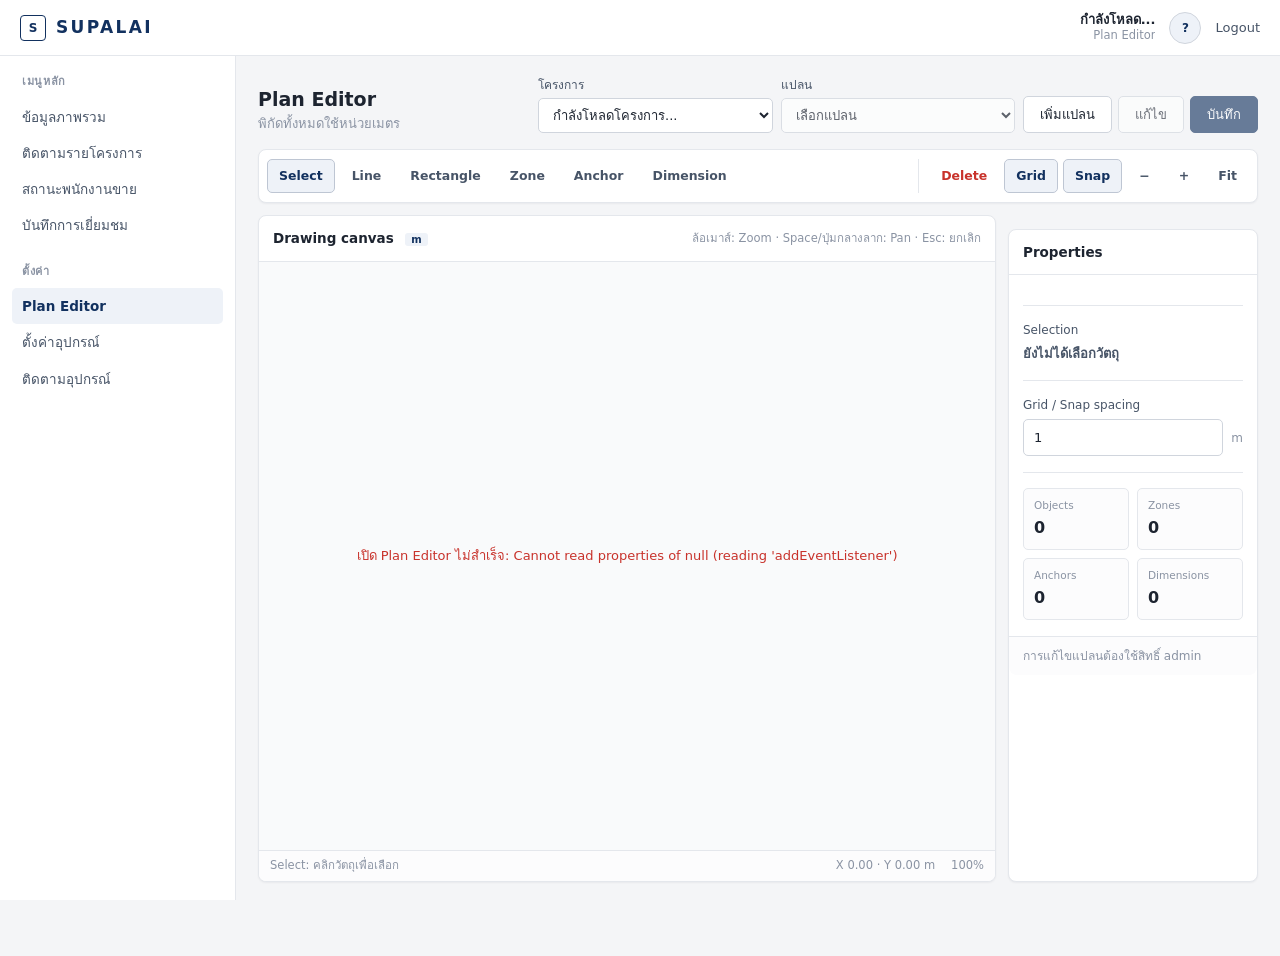
<file: SUPALAI-UWB-frontend/plan-editor.html>
<!DOCTYPE html>
<html lang="th">
<head>
  <meta charset="UTF-8">
  <meta name="viewport" content="width=device-width, initial-scale=1.0">
  <title>Plan Editor | SUPALAI</title>
  <link rel="icon" href="data:,">
  <link rel="stylesheet" href="css/style.css">
  <link rel="stylesheet" href="css/plan-editor.css">
</head>
<body class="plan-editor-page">
  <header class="header">
    <a class="brand" href="dashboard.html#/overview" aria-label="SUPALAI dashboard">
      <span class="brand-mark">S</span>SUPALAI
    </a>
    <div class="header-right">
      <div class="who">
        <b id="editor-user-name">กำลังโหลด...</b>
        <span id="editor-user-meta">Plan Editor</span>
      </div>
      <div class="avatar" id="editor-avatar">?</div>
      <button class="linkish" id="editor-logout" type="button">Logout</button>
    </div>
  </header>

  <nav class="rail" aria-label="เมนูหลัก">
    <div class="rail-group">
      <div class="rail-title">เมนูหลัก</div>
      <a href="dashboard.html#/overview">ข้อมูลภาพรวม</a>
      <a href="dashboard.html#/project">ติดตามรายโครงการ</a>
      <a href="dashboard.html#/sales">สถานะพนักงานขาย</a>
      <a href="dashboard.html#/visits">บันทึกการเยี่ยมชม</a>
    </div>
    <div class="rail-group">
      <div class="rail-title">ตั้งค่า</div>
      <a class="on" href="plan-editor.html" aria-current="page">Plan Editor</a>
      <a href="dashboard.html#/devices">ตั้งค่าอุปกรณ์</a>
      <a href="dashboard.html#/device-tracking">ติดตามอุปกรณ์</a>
    </div>
  </nav>

  <main class="main editor-main" id="editor-root">
    <div class="page-head editor-page-head">
      <div>
        <h1 id="plan-title">Plan Editor</h1>
        <div class="page-sub" id="plan-meta">พิกัดทั้งหมดใช้หน่วยเมตร</div>
      </div>
      <div class="editor-plan-picker" aria-label="เลือกโครงการและแปลน">
        <label class="editor-picker-field" for="project-select">
          <span class="label">โครงการ</span>
          <select class="control" id="project-select">
            <option value="">กำลังโหลดโครงการ...</option>
          </select>
        </label>
        <label class="editor-picker-field" for="plan-select">
          <span class="label">แปลน</span>
          <select class="control" id="plan-select" disabled>
            <option value="">เลือกแปลน</option>
          </select>
        </label>
        <div class="editor-plan-actions">
          <button class="btn" id="new-plan" type="button">เพิ่มแปลน</button>
          <button class="btn" id="edit-plan" type="button" disabled>แก้ไข</button>
          <button class="btn btn-primary" id="save-plan" type="button" disabled>บันทึก</button>
        </div>
      </div>
    </div>

    <section class="card editor-toolbar" aria-label="เครื่องมือวาดแปลน">
      <div class="tool-group" role="toolbar" aria-label="Drawing tools">
        <button class="tool-btn is-active" id="tool-select" data-tool="select" type="button" aria-pressed="true">Select</button>
        <button class="tool-btn" id="tool-line" data-tool="line" type="button" aria-pressed="false">Line</button>
        <button class="tool-btn" id="tool-rectangle" data-tool="rectangle" type="button" aria-pressed="false">Rectangle</button>
        <button class="tool-btn" id="tool-zone" data-tool="zone" type="button" aria-pressed="false">Zone</button>
        <button class="tool-btn" id="tool-anchor" data-tool="anchor" type="button" aria-pressed="false">Anchor</button>
        <button class="tool-btn" id="tool-dimension" data-tool="dimension" type="button" aria-pressed="false">Dimension</button>
      </div>
      <div class="tool-group tool-actions" role="toolbar" aria-label="Editor actions">
        <button class="tool-btn tool-danger" id="tool-delete" type="button">Delete</button>
        <button class="tool-btn is-active" id="tool-grid" type="button" aria-pressed="true">Grid</button>
        <button class="tool-btn is-active" id="tool-snap" type="button" aria-pressed="true">Snap</button>
        <button class="tool-btn" id="tool-zoom-out" type="button" aria-label="Zoom out">−</button>
        <button class="tool-btn" id="tool-zoom-in" type="button" aria-label="Zoom in">+</button>
        <button class="tool-btn" id="tool-fit" type="button">Fit</button>
      </div>
    </section>

    <div class="editor-layout">
      <section class="card editor-canvas-card">
        <div class="card-head editor-canvas-head">
          <div>
            <span class="card-title">Drawing canvas</span>
            <span class="editor-unit-badge">m</span>
          </div>
          <div class="editor-canvas-help">ล้อเมาส์: Zoom · Space/ปุ่มกลางลาก: Pan · Esc: ยกเลิก</div>
        </div>
        <div class="editor-canvas-wrap" id="canvas-wrap">
          <svg id="editor-svg" role="img" aria-label="พื้นที่แก้ไขแปลนในหน่วยเมตร" tabindex="0">
            <defs>
              <pattern id="minor-grid-pattern" patternUnits="userSpaceOnUse" width="1" height="1">
                <path id="minor-grid-path" d="M 1 0 L 0 0 0 1" fill="none"></path>
              </pattern>
              <pattern id="major-grid-pattern" patternUnits="userSpaceOnUse" width="5" height="5">
                <path id="major-grid-path" d="M 5 0 L 0 0 0 5" fill="none"></path>
              </pattern>
            </defs>
            <rect id="canvas-background" class="canvas-background"></rect>
            <g id="grid-layer" aria-hidden="true">
              <rect id="minor-grid-fill" fill="url(#minor-grid-pattern)"></rect>
              <rect id="major-grid-fill" fill="url(#major-grid-pattern)"></rect>
            </g>
            <g id="plan-boundary-layer"></g>
            <g id="zone-layer"></g>
            <g id="object-layer"></g>
            <g id="dimension-layer"></g>
            <g id="anchor-layer"></g>
            <g id="draft-layer" pointer-events="none"></g>
          </svg>
          <div class="editor-loading" id="editor-loading" role="status">กำลังโหลดแปลน...</div>
        </div>
        <div class="editor-statusbar">
          <span id="editor-message">Select: คลิกวัตถุเพื่อเลือก</span>
          <span class="status-spacer"></span>
          <span id="cursor-coords">X 0.00 · Y 0.00 m</span>
          <span id="zoom-level">100%</span>
        </div>
      </section>

      <aside class="card editor-inspector" aria-label="ข้อมูลวัตถุ">
        <div class="card-head"><span class="card-title">Properties</span></div>
        <div class="card-body">
          <div class="inspector-section plan-settings" id="plan-settings" hidden>
            <span class="label">Plan properties</span>
            <div class="field">
              <label class="label" for="plan-id-input">Plan ID</label>
              <input class="control" id="plan-id-input" maxlength="100" autocomplete="off" placeholder="เช่น PLAN-01">
            </div>
            <div class="field">
              <label class="label" for="plan-name-input">ชื่อแปลน</label>
              <input class="control" id="plan-name-input" maxlength="200" autocomplete="off" placeholder="เช่น ชั้น 1">
            </div>
            <div class="field-row">
              <label class="sub"><span>ความกว้าง</span>
                <div class="input-with-unit">
                  <input class="control" id="plan-width-input" type="number" min="0.01" step="0.01">
                  <span>m</span>
                </div>
              </label>
              <label class="sub"><span>ความสูง</span>
                <div class="input-with-unit">
                  <input class="control" id="plan-height-input" type="number" min="0.01" step="0.01">
                  <span>m</span>
                </div>
              </label>
            </div>
            <div class="field-row plan-version-row">
              <label class="sub"><span>Version</span>
                <input class="control" id="plan-version-input" type="number" min="1" step="1">
              </label>
              <label class="plan-active-option" for="plan-active-input">
                <input id="plan-active-input" type="checkbox">
                <span>ใช้แปลนนี้ในหน้าติดตาม</span>
              </label>
            </div>
          </div>
          <div class="inspector-section">
            <span class="label">Selection</span>
            <div id="selection-summary" class="selection-summary">ยังไม่ได้เลือกวัตถุ</div>
            <dl class="selection-details" id="selection-details"></dl>
          </div>
          <div class="inspector-section anchor-settings" id="anchor-settings" hidden>
            <span class="label" id="anchor-settings-title">Anchor placement</span>
            <div class="field">
              <label class="label" for="anchor-id-input">Anchor ID</label>
              <input class="control" id="anchor-id-input" autocomplete="off" placeholder="Auto: A1">
            </div>
            <div class="field-row">
              <label class="sub"><span>Z</span>
                <div class="input-with-unit">
                  <input class="control" id="anchor-z-input" type="number" step="0.01" placeholder="0.00">
                  <span>m</span>
                </div>
              </label>
              <label class="sub"><span>Mount height</span>
                <div class="input-with-unit">
                  <input class="control" id="anchor-mount-input" type="number" min="0" step="0.01" placeholder="2.50">
                  <span>m</span>
                </div>
              </label>
            </div>
            <button class="btn btn-primary btn-block" id="save-anchor-properties" type="button" hidden>
              บันทึก Anchor properties
            </button>
          </div>
          <div class="inspector-section line-settings" id="line-settings" hidden>
            <span class="label">Line properties</span>
            <div class="field-row">
              <label class="sub"><span>Length</span>
                <div class="input-with-unit">
                  <input class="control" id="line-length-input" type="number" min="0.000001" step="0.01">
                  <span>m</span>
                </div>
              </label>
              <label class="sub"><span>Angle</span>
                <div class="input-with-unit">
                  <input class="control" id="line-angle-input" type="number" step="0.01">
                  <span>deg</span>
                </div>
              </label>
            </div>
            <button class="btn btn-primary btn-block" id="save-line-properties" type="button">
              บันทึก Line properties
            </button>
          </div>
          <div class="inspector-section">
            <label class="label" for="grid-size">Grid / Snap spacing</label>
            <div class="input-with-unit">
              <input class="control" id="grid-size" type="number" min="0.05" step="0.05" value="1">
              <span>m</span>
            </div>
          </div>
          <div class="inspector-section inspector-counts" id="entity-counts">
            <div><span>Objects</span><b>0</b></div>
            <div><span>Zones</span><b>0</b></div>
            <div><span>Anchors</span><b>0</b></div>
            <div><span>Dimensions</span><b>0</b></div>
          </div>
          <div class="hint editor-hint" id="editor-role-hint">
            การแก้ไขแปลนต้องใช้สิทธิ์ admin
          </div>
        </div>
      </aside>
    </div>
  </main>

  <script src="js/runtime-config.js"></script>
  <script src="js/api.js"></script>
  <script src="js/plan-editor.js"></script>
</body>
</html>
</file>
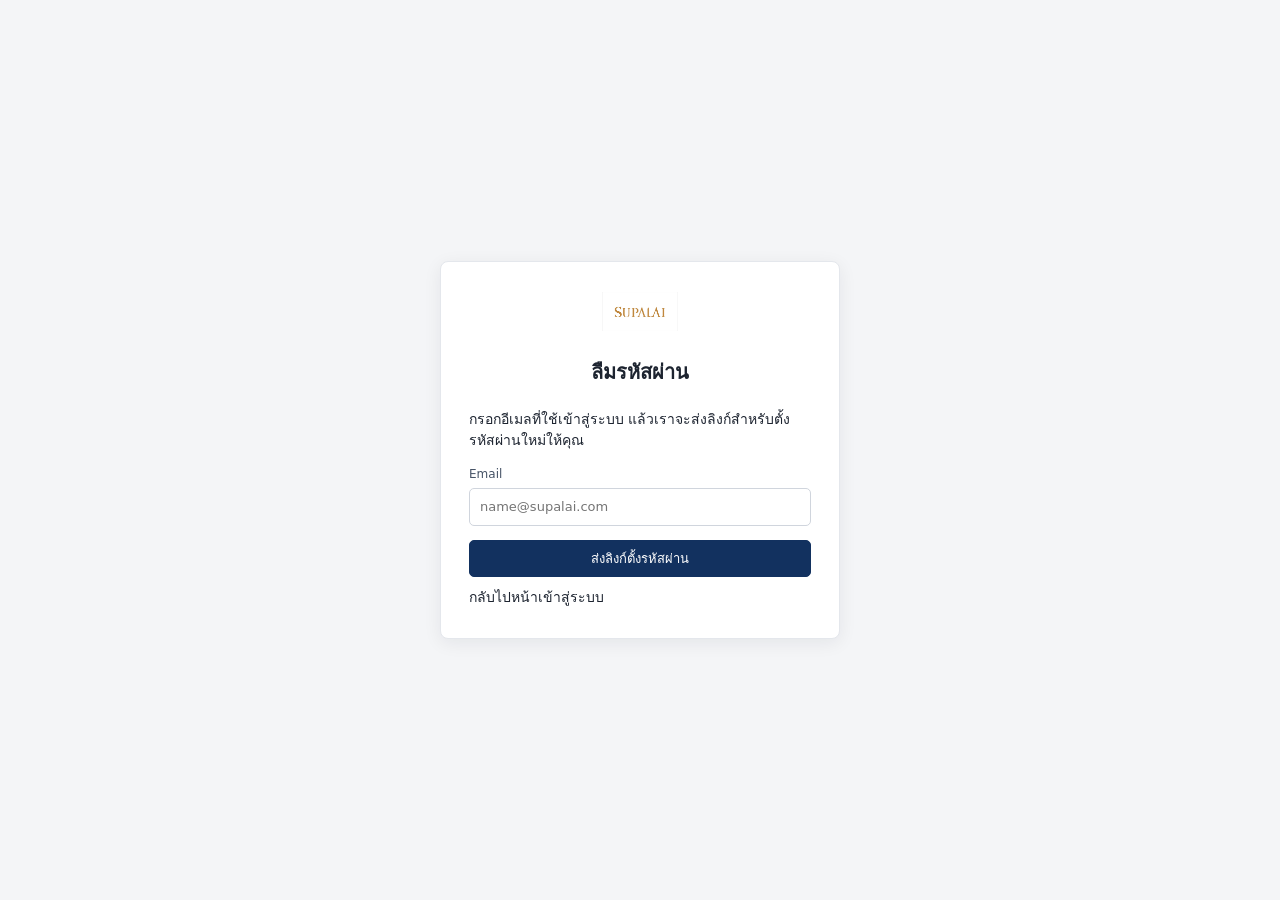
<file: SUPALAI-UWB-frontend/reset-password.html>
<!DOCTYPE html>
<html lang="th">
<head>
  <meta charset="UTF-8">
  <meta name="viewport" content="width=device-width, initial-scale=1.0">
  <meta name="referrer" content="no-referrer">
  <title>Reset Password | SUPALAI</title>
  <link rel="stylesheet" href="css/style.css">
</head>
<body class="signin-page">
  <main class="signin">
    <div class="brand" style="display:flex; justify-content:center; margin-bottom:26px;">
      <img src="logo.jpg" alt="Supalai Logo" style="max-height:40px;width:auto">
    </div>

    <form id="forgot-form">
      <h2>ลืมรหัสผ่าน</h2>
      <p class="signin-description">กรอกอีเมลที่ใช้เข้าสู่ระบบ แล้วเราจะส่งลิงก์สำหรับตั้งรหัสผ่านใหม่ให้คุณ</p>
      <div class="form-message" aria-live="polite"></div>
      <div class="field">
        <label class="label" for="reset-email">Email</label>
        <input class="control" id="reset-email" type="email" autocomplete="email" placeholder="name@supalai.com" required>
      </div>
      <button class="btn btn-primary btn-block" type="submit">ส่งลิงก์ตั้งรหัสผ่าน</button>
      <a class="signin-forgot" href="login.html">กลับไปหน้าเข้าสู่ระบบ</a>
    </form>

    <form id="reset-form" hidden>
      <h2>ตั้งรหัสผ่าน</h2>
      <p class="signin-description">สำหรับเปิดใช้งานบัญชีใหม่หรือเปลี่ยนรหัสผ่าน รหัสต้องมีอย่างน้อย 8 ตัวอักษร</p>
      <div class="form-message" aria-live="polite"></div>
      <div class="field">
        <label class="label" for="new-password">รหัสผ่านใหม่</label>
        <input class="control" id="new-password" type="password" autocomplete="new-password" minlength="8" maxlength="128" required>
      </div>
      <div class="field">
        <label class="label" for="confirm-password">ยืนยันรหัสผ่านใหม่</label>
        <input class="control" id="confirm-password" type="password" autocomplete="new-password" minlength="8" maxlength="128" required>
      </div>
      <button class="btn btn-primary btn-block" type="submit">บันทึกรหัสผ่านใหม่</button>
      <a class="signin-forgot" href="login.html">กลับไปหน้าเข้าสู่ระบบ</a>
    </form>
  </main>
  <script src="js/runtime-config.js"></script>
  <script src="js/api.js"></script>
  <script src="js/password-reset.js"></script>
</body>
</html>
</file>
<file: SUPALAI-UWB-frontend/css/style.css>
/* tracking-web -- SUPALAI sales tracking, front end
   Follows the "tracking v02" design: white surfaces, hairline borders, a fixed
   brand header and a quiet left rail. Colour is spent only on state (ON/OFF,
   battery level, deal outcome) so a screen full of neutral rows stays calm and
   the one red cell is the thing you actually see. */

:root {
  --bg: #f4f5f7;
  --surface: #ffffff;
  --line: #e4e7ec;
  --line-strong: #d0d5dd;
  --ink: #1d2430;
  --ink-soft: #475467;
  --muted: #8a93a3;
  --brand: #12315f;
  --brand-soft: #eef2f8;
  --accent: #1f6fd0;
  --ok: #12805c;
  --ok-bg: #e6f4ef;
  --off: #c8322b;
  --off-bg: #fdecea;
  --warn: #b5540b;
  --warn-bg: #fdf1e5;
  --pending: #7a5b16;
  --pending-bg: #fdf5e2;
  --radius: 8px;
  --radius-sm: 5px;
  --shadow: 0 1px 2px rgba(16, 24, 40, .05);
  --rail: 236px;
  --header: 56px;
  --font: "Sarabun", "Noto Sans Thai", "Leelawadee UI", Tahoma, "Segoe UI",
          system-ui, sans-serif;
}

* { box-sizing: border-box; }
html, body { height: 100%; }

body {
  margin: 0;
  background: var(--bg);
  color: var(--ink);
  font: 14px/1.5 var(--font);
  -webkit-font-smoothing: antialiased;
}

a { color: inherit; text-decoration: none; }
[hidden] { display: none !important; }

/* ---------------------------------------------------------------- header */
.header {
  position: fixed;
  inset: 0 0 auto 0;
  height: var(--header);
  display: flex;
  align-items: center;
  justify-content: space-between;
  padding: 0 20px;
  background: var(--surface);
  border-bottom: 1px solid var(--line);
  z-index: 20;
}

.brand {
  display: flex;
  align-items: center;
  gap: 10px;
  font-weight: 700;
  letter-spacing: .14em;
  font-size: 17px;
  color: var(--brand);
}

.brand-mark {
  width: 26px; height: 26px;
  display: grid; place-items: center;
  border: 1.5px solid var(--brand);
  border-radius: 4px;
  font-size: 12px;
  letter-spacing: 0;
}

.header-right { display: flex; align-items: center; gap: 14px; }

.who { text-align: right; line-height: 1.25; }
.who b { font-size: 13px; font-weight: 600; }
.who span { display: block; font-size: 11.5px; color: var(--muted); }

.avatar {
  width: 32px; height: 32px;
  border-radius: 50%;
  background: var(--brand-soft);
  border: 1px solid var(--line-strong);
  display: grid; place-items: center;
  font-size: 12px;
  color: var(--brand);
  font-weight: 700;
}

.linkish {
  background: none; border: 0; padding: 0;
  font: inherit; font-size: 13px;
  color: var(--ink-soft);
  cursor: pointer;
}
.linkish:hover { color: var(--accent); }

/* ------------------------------------------------------------------ rail */
.rail {
  position: fixed;
  top: var(--header); left: 0; bottom: 0;
  width: var(--rail);
  padding: 18px 12px;
  background: var(--surface);
  border-right: 1px solid var(--line);
  overflow-y: auto;
  z-index: 15;
}

.rail-group { margin-bottom: 20px; }

.rail-title {
  font-size: 11px;
  font-weight: 700;
  letter-spacing: .06em;
  color: var(--muted);
  padding: 0 10px 8px;
}

.rail a {
  display: block;
  padding: 8px 10px;
  border-radius: var(--radius-sm);
  color: var(--ink-soft);
  font-size: 13.5px;
}
.rail a:hover { background: var(--bg); }
.rail a.on { background: var(--brand-soft); color: var(--brand); font-weight: 600; }

/* ------------------------------------------------------------------ main */
.main { margin: var(--header) 0 0 var(--rail); padding: 20px 22px 44px; }

.page-head {
  display: flex; align-items: baseline; justify-content: space-between;
  gap: 16px; flex-wrap: wrap; margin-bottom: 16px;
}
h1 { font-size: 19px; margin: 0; font-weight: 700; }
.page-sub { color: var(--muted); font-size: 13px; }

/* ----------------------------------------------------------------- cards */
.card {
  background: var(--surface);
  border: 1px solid var(--line);
  border-radius: var(--radius);
  box-shadow: var(--shadow);
}
/* Only cards stacked in normal flow need this. A card that is a grid item
   already gets its spacing from the container's gap, and the extra margin
   lands on whichever card happens to follow another in source order --
   including the one in the next column, which then sits 14px lower than its
   neighbour for no visible reason. */
.card + .card { margin-top: 14px; }
.cols > .card + .card,
.stack > .card + .card,
.cols > * > .card + .card { margin-top: 0; }

.card-head {
  display: flex; align-items: center; justify-content: space-between;
  gap: 12px; padding: 12px 14px; border-bottom: 1px solid var(--line);
}
.card-title { font-size: 13.5px; font-weight: 700; }
.card-body { padding: 14px; }
.card-body.flush { padding: 0; }

/* ------------------------------------------------------------------ grid */
.cols { display: grid; gap: 14px; align-items: start; }
.cols-filter-main { grid-template-columns: 264px minmax(0, 1fr); }
.cols-main-plan   { grid-template-columns: minmax(0, 1fr) minmax(300px, 420px); }
/* Two tables shown as a pair read better ending on the same line, so this row
   stretches instead of letting each card stop wherever its content runs out.
   The other layouts keep align-items:start -- a filter panel has no business
   growing to match the height of a long table beside it. */
.cols-2 { grid-template-columns: repeat(2, minmax(0, 1fr)); align-items: stretch; }
.cols-2 > .card { display: flex; flex-direction: column; }
.cols-2 > .card > .card-body { flex: 1; }
.cols-3 { grid-template-columns: repeat(3, minmax(0, 1fr)); }
.stack { display: grid; gap: 14px; align-content: start; }

@media (max-width: 1240px) { .cols-3 { grid-template-columns: 1fr; } }
@media (max-width: 1120px) {
  .cols-filter-main, .cols-main-plan { grid-template-columns: 1fr; }
}
@media (max-width: 860px) {
  .cols-2 { grid-template-columns: 1fr; }
  :root { --rail: 0px; }
  .main { padding: 16px 14px 40px; }
  /* The rail is not hidden here -- it turns into a horizontal strip further
     down, in the layout hardening block. Two rules for the same element at
     the same breakpoint is how a fix silently stops working later. */
}

/* ----------------------------------------------------------------- forms */
.field { margin-bottom: 12px; }
.field:last-child { margin-bottom: 0; }

.label { display: block; font-size: 12px; color: var(--ink-soft); margin-bottom: 5px; }

.control {
  width: 100%;
  font: inherit; font-size: 13px;
  padding: 8px 10px;
  color: var(--ink);
  background: var(--surface);
  border: 1px solid var(--line-strong);
  border-radius: var(--radius-sm);
}
.control:focus {
  outline: 2px solid color-mix(in srgb, var(--accent) 32%, transparent);
  outline-offset: -1px;
  border-color: var(--accent);
}
textarea.control { resize: vertical; min-height: 110px; }

/* Two-up where there is room, stacked where there is not. A date input has an
   intrinsic minimum width of its own (the text plus the calendar button) and
   ignores width:100% when the track is narrower than that, so a fixed
   1fr 1fr overflows the 264px filter column instead of shrinking. auto-fit
   drops to a single column before that can happen. */
.field-row {
  display: grid;
  grid-template-columns: repeat(auto-fit, minmax(132px, 1fr));
  gap: 8px;
}
.field-row > * { min-width: 0; }

.control { max-width: 100%; }
input[type="date"].control, input[type="time"].control { min-width: 0; }

/* Sub-label for the two halves of a range, so stacked dates still read as
   "from" and "to" rather than two unexplained boxes. */
.sub { display: block; min-width: 0; }
.sub > span {
  display: block;
  font-size: 11px; color: var(--muted);
  margin-bottom: 3px;
}

.btn {
  font: inherit; font-size: 13px;
  padding: 8px 16px;
  border-radius: var(--radius-sm);
  border: 1px solid var(--line-strong);
  background: var(--surface);
  color: var(--ink);
  cursor: pointer;
}
.btn:hover { background: var(--bg); }
.btn-primary { background: var(--brand); border-color: var(--brand); color: #fff; }
.btn-primary:hover { background: #0d2648; }
.btn-block { width: 100%; }
.btn-row { display: flex; gap: 8px; }
.btn-small { padding: 5px 9px; font-size: 11.5px; white-space: nowrap; }
.btn-danger { color: var(--off); border-color: #efc8c8; }
.btn-danger:hover { background: var(--off-bg); }
.btn:disabled { cursor: wait; opacity: .62; }

/* ---------------------------------------------------------------- tables */
.table-wrap { overflow-x: auto; }
.table-scroll { max-height: 300px; overflow-y: auto; }
.table-scroll-tall { max-height: 440px; overflow-y: auto; }

table.data { width: 100%; border-collapse: collapse; font-size: 13px; white-space: nowrap; }

table.data th {
  position: sticky; top: 0; z-index: 1;
  text-align: left;
  font-size: 11.5px; font-weight: 700;
  color: var(--ink-soft);
  background: #f8f9fb;
  padding: 9px 12px;
  border-bottom: 1px solid var(--line);
}

table.data td {
  padding: 9px 12px;
  border-bottom: 1px solid var(--line);
  color: var(--ink-soft);
}
table.data tbody tr:last-child td { border-bottom: 0; }
table.data tbody tr:hover td { background: #fbfcfd; }
table.data tbody tr.clickable { cursor: pointer; }
table.data tbody tr.clickable:focus-visible {
  outline: 2px solid var(--accent);
  outline-offset: -2px;
}
table.data tbody tr.pick td { background: var(--brand-soft); }

td.num, th.num { text-align: right; font-variant-numeric: tabular-nums; }
td.axis { font-variant-numeric: tabular-nums; color: var(--accent); }
td.dim, .dim { color: var(--muted); }

.empty-row td { text-align: center; color: var(--muted); padding: 26px 12px; white-space: normal; }

/* --------------------------------------------------------------- badges */
.badge {
  display: inline-block; min-width: 42px; text-align: center;
  padding: 2px 8px; border-radius: 999px;
  font-size: 11.5px; font-weight: 700;
}
.badge-on { background: var(--ok-bg); color: var(--ok); }
.badge-off { background: var(--off-bg); color: var(--off); }
.badge-none { background: #f1f3f6; color: var(--muted); }
.badge-real { background: #e6f0ff; color: #1756a9; }
.badge-mock { background: #f2eaff; color: #6941a5; }
.badge-wait { background: #fff2d8; color: #8a5b08; min-width: 72px; }

.tag-actions { display: flex; gap: 5px; flex-wrap: wrap; min-width: 190px; }
.assignment-summary {
  display: flex; align-items: center; justify-content: space-between; gap: 12px;
  padding: 10px 12px; margin-bottom: 14px; border-radius: var(--radius-sm);
  background: var(--bg); color: var(--ink-soft);
}
.inline-note {
  padding: 9px 11px; margin-top: 8px; border-radius: var(--radius-sm);
  background: #f7f9fc; color: var(--muted); font-size: 12px; line-height: 1.55;
}

/* A gateway key is shown once and has to be copied in full, so it wraps
   instead of scrolling and stays selectable at a readable size. */
.secret-output {
  min-height: 62px; resize: vertical; font-family: ui-monospace, SFMono-Regular, Menlo, monospace;
  font-size: 12.5px; line-height: 1.6; word-break: break-all;
}

.deal { font-size: 12.5px; font-weight: 600; }
.deal-won { color: var(--ok); }
.deal-lost { color: var(--off); }
.deal-open { color: var(--pending); }

.batt { font-variant-numeric: tabular-nums; font-weight: 600; }
.batt-ok { color: var(--ok); }
.batt-mid { color: var(--warn); }
.batt-low { color: var(--off); }
.batt-na { color: var(--muted); font-weight: 400; }

/* ------------------------------------------------------------- stat tiles */
.tiles { display: grid; gap: 12px; grid-template-columns: repeat(4, 1fr); margin-bottom: 14px; }
@media (max-width: 1000px) { .tiles { grid-template-columns: repeat(2, 1fr); } }

.tile {
  background: var(--surface); border: 1px solid var(--line);
  border-radius: var(--radius); padding: 14px; box-shadow: var(--shadow);
}
.tile-label { font-size: 12px; color: var(--muted); margin-bottom: 6px; }
.tile-value { font-size: 22px; font-weight: 700; font-variant-numeric: tabular-nums; }
.tile-foot { font-size: 12px; color: var(--muted); margin-top: 4px; }

/* ------------------------------------------------------------- floor plan */
.plan { background: #fcfcfd; border-radius: var(--radius); padding: 6px; }
.plan svg { width: 100%; height: auto; display: block; }

.legend {
  display: flex; flex-wrap: wrap; gap: 14px;
  padding: 10px 6px 2px; font-size: 12px; color: var(--ink-soft);
}
.legend i {
  display: inline-block; width: 10px; height: 10px;
  border-radius: 50%; margin-right: 6px; vertical-align: -1px;
}
.legend i.sq { border-radius: 2px; transform: rotate(45deg); }

/* ---------------------------------------------------------------- charts */
.bars { display: grid; gap: 9px; }
.bar-row { display: grid; grid-template-columns: 130px 1fr 74px; align-items: center; gap: 10px; }
.bar-track { background: #eef0f4; border-radius: 4px; height: 10px; overflow: hidden; }
.bar-fill { height: 100%; background: var(--accent); border-radius: 4px; }
.bar-label, .bar-value { font-size: 12.5px; color: var(--ink-soft); }
.bar-value { text-align: right; font-variant-numeric: tabular-nums; }

.heat { display: grid; gap: 5px; }
.heat-row { display: grid; grid-template-columns: 130px 1fr; align-items: center; gap: 10px; }
.heat-cells { display: grid; grid-auto-flow: column; grid-auto-columns: 1fr; gap: 3px; }
.heat-cell { height: 26px; border-radius: 3px; background: var(--accent); }
.heat-axis {
  display: grid; grid-auto-flow: column; grid-auto-columns: 1fr; gap: 3px;
  font-size: 10.5px; color: var(--muted); text-align: center;
}
.heat-scale { display: flex; align-items: center; gap: 8px; font-size: 11.5px; color: var(--muted); margin-top: 12px; }
.heat-scale .swatch {
  width: 96px; height: 8px; border-radius: 4px;
  background: linear-gradient(90deg, color-mix(in srgb, var(--accent) 8%, #fff), var(--accent));
}

/* ----------------------------------------------------------------- notes */
.note {
  border: 1px solid var(--line); border-radius: var(--radius-sm);
  padding: 11px 12px; margin-bottom: 10px; background: #fcfcfd;
}
.note:last-child { margin-bottom: 0; }
.note-head {
  display: flex; justify-content: space-between; gap: 10px;
  font-size: 12px; color: var(--muted); margin-bottom: 5px;
}
.note-body { font-size: 13px; color: var(--ink-soft); white-space: pre-wrap; }

.hint {
  font-size: 12px; color: var(--muted);
  padding: 10px 14px;
  border-top: 1px solid var(--line);
  background: #fcfcfd;
  border-radius: 0 0 var(--radius) var(--radius);
}
.hint b { color: var(--ink-soft); font-weight: 600; }

/* ----------------------------------------------------------------- modal */
.modal-back {
  position: fixed; inset: 0;
  background: rgba(16, 24, 40, .42);
  display: grid; place-items: center; padding: 20px; z-index: 40;
}
.modal {
  background: var(--surface); border-radius: var(--radius);
  width: min(580px, 100%); max-height: 86vh;
  display: flex; flex-direction: column;
  box-shadow: 0 12px 32px rgba(16, 24, 40, .18);
}
.modal-head {
  display: flex; justify-content: space-between; align-items: center;
  padding: 14px 16px; border-bottom: 1px solid var(--line);
}
.modal-title { font-weight: 700; font-size: 14.5px; }
.modal-body { padding: 16px; overflow-y: auto; }
.modal-foot {
  display: flex; justify-content: flex-end; gap: 8px;
  padding: 12px 16px; border-top: 1px solid var(--line);
}
.x { background: none; border: 0; cursor: pointer; font-size: 20px; line-height: 1; color: var(--muted); }

/* --------------------------------------------------------------- sign in */
.signin-page { min-height: 100vh; display: grid; place-items: center; padding: 24px; }
.signin {
  width: min(400px, 100%);
  background: var(--surface); border: 1px solid var(--line);
  border-radius: var(--radius);
  box-shadow: 0 4px 18px rgba(16, 24, 40, .07);
  padding: 30px 28px;
}
.signin .brand { justify-content: center; margin-bottom: 26px; }
.signin h2 { text-align: center; font-size: 20px; margin: 0 0 22px; font-weight: 700; }
.signin .field { margin-bottom: 14px; }
.signin-divider { display: flex; align-items: center; gap: 12px; margin: 18px 0 14px; color: var(--muted); font-size: 11px; }
.signin-divider::before, .signin-divider::after { content: ""; flex: 1; height: 1px; background: var(--line); }
.google-wrap { display: flex; justify-content: center; min-height: 44px; }
.google-wrap > div { max-width: 100%; }
.google-wrap .google-auth-button { width: 100%; }
.signin-forgot { display: block; margin: 10px auto 0; }
.google-disabled { width: 100%; box-sizing: border-box; border: 1px solid var(--line); border-radius: var(--radius-sm); padding: 11px 12px; text-align: center; color: var(--muted); font-size: 12px; }
.signin-hint { margin-top: 18px; font-size: 12px; color: var(--muted); text-align: center; line-height: 1.75; }
.err {
  background: var(--off-bg); color: var(--off);
  font-size: 12.5px; padding: 8px 10px;
  border-radius: var(--radius-sm); margin-bottom: 12px;
}

/* --------------------------------------------------------------- profile */
.profile-top { display: flex; gap: 16px; align-items: center; margin-bottom: 16px; }
.profile-pic {
  width: 84px; height: 84px; border-radius: 50%;
  background: var(--brand-soft); border: 1px solid var(--line-strong);
  display: grid; place-items: center;
  color: var(--brand); font-weight: 700; font-size: 22px; flex: none;
}
.profile-name { font-size: 16px; font-weight: 700; }
.profile-role { font-size: 12.5px; color: var(--muted); }

.kv { display: grid; grid-template-columns: repeat(2, minmax(0, 1fr)); gap: 10px 16px; }
.kv .label { margin-bottom: 3px; }
.kv .val {
  font-size: 13px; padding: 8px 10px;
  border: 1px solid var(--line); border-radius: var(--radius-sm);
  background: #fbfcfd; color: var(--ink-soft);
  overflow: hidden; text-overflow: ellipsis;
}

/* ------------------------------------------------------------ data source */
.src {
  display: inline-block;
  font-size: 10.5px; font-weight: 700;
  padding: 1px 6px; border-radius: 3px;
  vertical-align: 1px; margin-left: 8px;
}
.src-live { background: var(--ok-bg); color: var(--ok); }
.src-cfg { background: var(--brand-soft); color: var(--brand); }
.src-none { background: #f1f3f6; color: var(--muted); }

.banner {
  display: flex; gap: 10px; align-items: flex-start;
  background: var(--warn-bg); color: var(--warn);
  border: 1px solid color-mix(in srgb, var(--warn) 22%, transparent);
  border-radius: var(--radius-sm);
  padding: 10px 12px; font-size: 12.5px; margin-bottom: 14px;
}
.banner b { font-weight: 700; }

/* ======================================================================
   layout hardening

   A grid item's default min-width is auto, i.e. "never smaller than my
   content". The data tables set white-space: nowrap, so a wide one refuses
   to shrink, pushes its track past the grid, and lands on top of whatever
   sits beside it. Every grid child here is allowed to shrink so the
   overflow is handled by the table's own scrollbar instead.
   ====================================================================== */
.cols > *, .stack > *, .tiles > *, .heat-row > *, .bar-row > * { min-width: 0; }
.card, .card-body, .table-wrap, .plan { min-width: 0; }
.main { min-width: 0; }

/* Long Thai names must not push Logout off the header. */
.header-right { min-width: 0; }
.who { min-width: 0; overflow: hidden; }
.who b, .who span {
  display: block; max-width: 260px;
  overflow: hidden; text-overflow: ellipsis; white-space: nowrap;
}
.brand { flex: none; }

/* Sticky headers only make sense where there is somewhere to stick. In a
   plain table they would float over the card below while the page scrolls. */
table.data th { position: static; }
.table-scroll table.data th,
.table-scroll-tall table.data th { position: sticky; top: 0; z-index: 2; }

/* The offline/error bar lives at the bottom: the header is fixed at the top
   and two fixed bars in the same place cover each other. */
#fatal-bar {
  position: fixed; left: 0; right: 0; bottom: 0; z-index: 99;
  padding: 11px 16px; text-align: center;
  font: 600 13px/1.5 var(--font);
  background: var(--off-bg); color: var(--off);
  border-top: 1px solid color-mix(in srgb, var(--off) 25%, transparent);
}
#fatal-bar code {
  background: rgba(0, 0, 0, .06); padding: 1px 5px; border-radius: 4px;
}

/* Below this width the rail cannot sit beside the content, so it becomes a
   scrolling strip under the header rather than disappearing -- hiding it
   removed every link on the page. */
@media (max-width: 860px) {
  body { padding-top: var(--header); }
  .rail {
    position: static; width: auto; bottom: auto;
    display: flex; gap: 16px; align-items: center;
    padding: 9px 12px; overflow-x: auto;
    border-right: 0; border-bottom: 1px solid var(--line);
  }
  .rail-group { margin: 0; display: flex; align-items: center; gap: 6px; }
  .rail-title { padding: 0 4px 0 0; white-space: nowrap; }
  .rail a { white-space: nowrap; padding: 6px 10px; }
  .main { margin: 0; }
}

/* ------------------------------------------------------------- analytics */
.kpi { display: grid; gap: 12px; grid-template-columns: repeat(3, 1fr); }
@media (max-width: 900px) { .kpi { grid-template-columns: 1fr; } }

.kpi-box {
  border: 1px solid var(--line); border-radius: var(--radius-sm);
  padding: 12px 14px; background: #fcfcfd;
}
.kpi-label { font-size: 12px; color: var(--muted); }
.kpi-value {
  font-size: 20px; font-weight: 700; margin-top: 4px;
  font-variant-numeric: tabular-nums;
}
.kpi-note { font-size: 11.5px; color: var(--muted); margin-top: 3px; }

.funnel { display: grid; gap: 7px; }
.funnel-row { display: grid; grid-template-columns: 190px 1fr 58px; gap: 10px; align-items: center; }
.funnel-track { background: #eef0f4; border-radius: 4px; height: 22px; overflow: hidden; }
.funnel-fill {
  height: 100%; background: var(--brand); border-radius: 4px;
  opacity: .85;
}

.split { display: grid; grid-template-columns: 1fr 1fr; gap: 3px; align-items: center; }
.split-bar { height: 12px; border-radius: 3px; }
.split-won { background: var(--ok); justify-self: end; }
.split-lost { background: var(--off); }
</file>
<file: SUPALAI-UWB-frontend/css/plan-editor.css>
/* Plan Editor keeps screen layout in CSS, while every drawing coordinate,
   viewport extent and snap interval remains in metres inside plan-editor.js. */

.plan-editor-page { overflow: hidden; }

.editor-main {
  height: calc(100vh - var(--header));
  padding-bottom: 18px;
  display: flex;
  flex-direction: column;
  min-height: 0;
}

.editor-page-head {
  align-items: flex-end;
  flex: none;
}

.editor-plan-picker {
  width: min(720px, 100%);
  display: grid;
  grid-template-columns: minmax(150px, 1fr) minmax(150px, 1fr) auto;
  align-items: end;
  gap: 8px;
}
.editor-picker-field { min-width: 0; }
.editor-picker-field .label { display: block; margin-bottom: 4px; }
.editor-picker-field .control { width: 100%; min-width: 0; }
.editor-plan-actions { display: flex; align-items: center; gap: 6px; }
.editor-plan-actions .btn { flex: none; white-space: nowrap; }

.editor-toolbar {
  flex: none;
  min-height: 54px;
  margin-bottom: 12px;
  padding: 8px;
  display: flex;
  align-items: center;
  justify-content: space-between;
  gap: 12px;
  overflow-x: auto;
}

.tool-group { display: flex; align-items: center; gap: 5px; }
.tool-actions { padding-left: 10px; border-left: 1px solid var(--line); }

.precision-input {
  min-width: 320px;
  display: flex;
  align-items: end;
  gap: 7px;
  padding: 5px 8px;
  border: 1px solid color-mix(in srgb, var(--accent) 28%, var(--line));
  border-radius: var(--radius-sm);
  background: color-mix(in srgb, var(--brand-soft) 55%, #fff);
}
.precision-input[hidden] { display: none; }
.precision-title {
  align-self: center;
  color: var(--ink-soft);
  font-size: 11px;
  font-weight: 700;
  white-space: nowrap;
}
.precision-input label { min-width: 88px; color: var(--muted); font-size: 9.5px; }
.precision-input label > span { display: block; margin-bottom: 2px; }
.precision-control { display: flex; align-items: center; gap: 4px; }
.precision-control input {
  width: 70px;
  height: 27px;
  padding: 3px 6px;
  border: 1px solid var(--line);
  border-radius: 4px;
  background: #fff;
  color: var(--ink);
  font: 600 11.5px/1 var(--font);
  font-variant-numeric: tabular-nums;
}
.precision-control input:focus { border-color: var(--accent); outline: 2px solid rgba(31, 111, 208, .12); }
.precision-control span { color: var(--muted); font-size: 10px; }
.precision-apply { min-height: 27px; padding: 5px 9px; color: #fff; background: var(--accent); }
.precision-apply:hover { color: #fff; background: color-mix(in srgb, var(--accent) 88%, #000); }

.tool-btn {
  min-height: 34px;
  padding: 6px 11px;
  border: 1px solid transparent;
  border-radius: var(--radius-sm);
  background: transparent;
  color: var(--ink-soft);
  font: 600 12.5px/1 var(--font);
  white-space: nowrap;
  cursor: pointer;
}

.tool-btn:hover { background: var(--bg); color: var(--ink); }
.tool-btn.is-active {
  color: var(--brand);
  background: var(--brand-soft);
  border-color: color-mix(in srgb, var(--brand) 18%, var(--line));
}
.tool-btn.tool-danger { color: var(--off); }
.tool-btn.tool-danger:hover { background: var(--off-bg); }
.tool-btn:focus-visible { outline: 2px solid var(--accent); outline-offset: 1px; }
.tool-btn:disabled { opacity: .42; cursor: not-allowed; background: transparent; }

.editor-layout {
  flex: 1;
  min-height: 0;
  display: grid;
  grid-template-columns: minmax(0, 1fr) 250px;
  gap: 12px;
}

.editor-canvas-card {
  min-width: 0;
  min-height: 0;
  display: flex;
  flex-direction: column;
  overflow: hidden;
}

.editor-canvas-head { min-height: 45px; flex: none; }
.editor-unit-badge {
  margin-left: 7px;
  padding: 1px 6px;
  border-radius: 3px;
  color: var(--brand);
  background: var(--brand-soft);
  font: 700 10px/1.5 var(--font);
}
.editor-canvas-help { color: var(--muted); font-size: 11.5px; }

.editor-canvas-wrap {
  position: relative;
  flex: 1;
  min-height: 320px;
  overflow: hidden;
  background: #fafbfc;
}

#editor-svg {
  width: 100%;
  height: 100%;
  display: block;
  background: #fafbfc;
  touch-action: none;
  user-select: none;
  outline: none;
}

#editor-svg[data-tool="line"],
#editor-svg[data-tool="boundary"],
#editor-svg[data-tool="rectangle"],
#editor-svg[data-tool="zone"],
#editor-svg[data-tool="anchor"],
#editor-svg[data-tool="dimension"] { cursor: crosshair; }
#editor-svg.is-panning { cursor: grabbing; }

.canvas-background { fill: #fafbfc; }
#minor-grid-path { stroke: #e5e9ef; stroke-width: .55; vector-effect: non-scaling-stroke; }
#major-grid-path { stroke: #cfd6e0; stroke-width: .8; vector-effect: non-scaling-stroke; }

.plan-boundary {
  fill: none;
  stroke: #98a2b3;
  stroke-width: 1;
  stroke-dasharray: 4 4;
  stroke-opacity: .7;
  vector-effect: non-scaling-stroke;
}

.plan-axis {
  fill: var(--muted);
  font-family: var(--font);
  font-weight: 500;
  pointer-events: none;
}

.editor-entity { cursor: pointer; }
.editor-shape {
  vector-effect: non-scaling-stroke;
  transition: stroke-opacity .12s ease, fill-opacity .12s ease;
}
.editor-entity:hover .editor-shape { stroke-opacity: 1; }
.editor-entity.is-selected .editor-shape {
  stroke: var(--accent);
  stroke-width: 2.2;
  stroke-opacity: 1;
  filter: drop-shadow(0 0 2px rgba(31, 111, 208, .35));
}
.editor-entity.is-multi-selected .editor-shape { stroke: #7a5af8; stroke-width: 2; stroke-opacity: 1; }
.plan-boundary { fill: rgba(31, 111, 208, .025); stroke: #12315f; stroke-width: 2; stroke-linejoin: round; stroke-dasharray: none; vector-effect: non-scaling-stroke; }
.plan-boundary.is-selected { stroke: var(--accent); }
.vertex-handle, .edge-handle, .orientation-handle {
  vector-effect: non-scaling-stroke;
  cursor: grab;
}
.vertex-handle { fill: #fff; stroke: var(--accent); stroke-width: 1.7; }
.vertex-handle.is-active { fill: var(--accent); }
.edge-handle { fill: #fff; stroke: #7a5af8; stroke-width: 1.25; opacity: .82; cursor: copy; }
.orientation-arrow { stroke: #7a5af8; stroke-width: 2; fill: none; vector-effect: non-scaling-stroke; pointer-events: none; }
.orientation-handle { fill: #fff; stroke: #7a5af8; stroke-width: 1.5; }
.alignment-guide { stroke: #e04f9f; stroke-width: 1; stroke-dasharray: 4 3; vector-effect: non-scaling-stroke; }
.edge-length-label { fill: #1f6fd0; font-size: 11px; font-weight: 600; paint-order: stroke; stroke: #fff; stroke-width: 3px; stroke-linejoin: round; }
.marquee-shape { fill: rgba(31,111,208,.08); stroke: var(--accent); stroke-width: 1; stroke-dasharray: 4 3; vector-effect: non-scaling-stroke; }

.object-shape {
  fill: none;
  stroke: #344054;
  stroke-width: 1.6;
  stroke-linejoin: round;
}
.object-rectangle { fill: rgba(71, 84, 103, .035); }

.zone-shape {
  fill: rgba(18, 49, 95, .025);
  stroke: rgba(18, 49, 95, .48);
  stroke-width: 1.15;
  stroke-dasharray: 6 4;
  stroke-linejoin: round;
}

.anchor-shape {
  fill: var(--warn);
  stroke: #fff;
  stroke-width: 1.25;
}
.anchor-hit { fill: transparent; stroke: none; }

.dimension-shape {
  fill: none;
  stroke: var(--accent);
  stroke-width: 1.2;
}
.dimension-tick { stroke: var(--accent); stroke-width: 1.2; vector-effect: non-scaling-stroke; }

.entity-label {
  fill: var(--ink-soft);
  font-family: var(--font);
  font-weight: 500;
  stroke: none;
  pointer-events: none;
}
.entity-label-dot {
  fill: var(--brand);
  opacity: .72;
  pointer-events: none;
}

.draft-shape {
  fill: rgba(31, 111, 208, .05);
  stroke: var(--accent);
  stroke-width: 1.5;
  stroke-dasharray: 5 4;
  vector-effect: non-scaling-stroke;
}
.draft-handle {
  fill: #fff;
  stroke: var(--accent);
  stroke-width: 1.5;
  vector-effect: non-scaling-stroke;
}

.tool-btn.tool-submode { border-style: dashed; }
.property-heading { display: flex; align-items: center; justify-content: space-between; gap: 8px; }
.btn-small { min-height: 27px; padding: 4px 8px; font-size: 11px; }
.vertex-table { margin-top: 7px; max-height: 190px; overflow: auto; border: 1px solid var(--line); border-radius: var(--radius-sm); }
.vertex-row { display: grid; grid-template-columns: 28px 1fr 1fr 26px; gap: 5px; align-items: center; padding: 5px; }
.vertex-row + .vertex-row { border-top: 1px solid var(--line); }
.vertex-row input { min-width: 0; height: 29px; padding: 4px 6px; font-size: 11px; }
.vertex-row button { width: 25px; height: 25px; border: 0; background: transparent; color: var(--off); cursor: pointer; }
.property-readout { display: flex; justify-content: space-between; gap: 8px; margin-top: 10px; padding: 8px 9px; background: #f8fafc; border-radius: var(--radius-sm); font-size: 11.5px; }
.property-readout span { color: var(--muted); }
.property-readout b { color: var(--ink-soft); text-align: right; }
.property-readout-stack { align-items: flex-start; }
.color-control { padding: 3px; min-height: 38px; }
.zone-settings .field, .zone-settings .field-row, .vertex-settings .field-row { margin-top: 9px; }
#save-zone-properties, #save-vertex-properties { margin-top: 11px; }
.zone-list { display: grid; gap: 6px; margin-top: 8px; }
.zone-list-empty { color: var(--muted); font-size: 11.5px; }
.zone-list-item { display: grid; grid-template-columns: 25px 12px minmax(0,1fr) auto; align-items: center; gap: 6px; padding: 6px; border: 1px solid var(--line); border-radius: var(--radius-sm); background: #fff; }
.zone-list-item.is-selected { border-color: var(--accent); background: #f4f8ff; }
.zone-list-item button { border: 0; background: transparent; cursor: pointer; color: var(--muted); padding: 2px; }
.zone-list-item .zone-name { overflow: hidden; text-overflow: ellipsis; white-space: nowrap; color: var(--ink-soft); font-size: 11.5px; text-align: left; }
.zone-swatch { width: 10px; height: 10px; border-radius: 50%; }
.zone-order-actions { display: flex; gap: 1px; }

.editor-loading {
  position: absolute;
  inset: 0;
  display: grid;
  place-items: center;
  background: rgba(250, 251, 252, .86);
  color: var(--muted);
  font-size: 13px;
  z-index: 3;
}
.editor-loading.is-error { color: var(--off); }

.editor-statusbar {
  min-height: 31px;
  flex: none;
  display: flex;
  align-items: center;
  gap: 16px;
  padding: 5px 11px;
  border-top: 1px solid var(--line);
  background: #fcfcfd;
  color: var(--muted);
  font-size: 11.5px;
  font-variant-numeric: tabular-nums;
}
.editor-statusbar .status-spacer { flex: 1; }
#editor-message.is-error { color: var(--off); }
#editor-message.is-ok { color: var(--ok); }

.editor-inspector { min-width: 0; overflow: hidden; }
.editor-inspector .card-body {
  height: calc(100% - 46px);
  overflow-y: auto;
}
.inspector-section + .inspector-section {
  margin-top: 16px;
  padding-top: 15px;
  border-top: 1px solid var(--line);
}
.selection-summary { font-size: 13px; font-weight: 600; color: var(--ink-soft); }
.selection-details { margin: 9px 0 0; }
.selection-details div {
  display: grid;
  grid-template-columns: 72px minmax(0, 1fr);
  gap: 8px;
  padding: 4px 0;
  font-size: 11.5px;
}
.selection-details dt { color: var(--muted); }
.selection-details dd {
  margin: 0;
  color: var(--ink-soft);
  overflow-wrap: anywhere;
  font-variant-numeric: tabular-nums;
}

.anchor-settings .field { margin-top: 9px; }
.anchor-settings .field-row { margin-top: 9px; }
.anchor-settings .sub > span { min-height: 34px; display: flex; align-items: flex-end; }
#save-anchor-properties { margin-top: 12px; }
.line-settings .field-row { margin-top: 9px; }
.line-settings .sub > span { min-height: 34px; display: flex; align-items: flex-end; }
#save-line-properties { margin-top: 12px; }

.plan-settings .field,
.plan-settings .field-row { margin-top: 9px; }
.plan-settings .sub > span { min-height: 20px; display: flex; align-items: flex-end; }
.plan-version-row { align-items: end; }
.plan-active-option {
  min-height: 38px;
  display: flex;
  align-items: center;
  gap: 7px;
  color: var(--ink-soft);
  font-size: 11.5px;
}
.plan-active-option input { accent-color: var(--brand); }

.input-with-unit { display: flex; align-items: center; gap: 8px; }
.input-with-unit .control { min-width: 0; }
.input-with-unit > span { color: var(--muted); font-size: 12px; }

.inspector-counts { display: grid; grid-template-columns: 1fr 1fr; gap: 8px; }
.inspector-counts div {
  padding: 9px 10px;
  border: 1px solid var(--line);
  border-radius: var(--radius-sm);
  background: #fcfcfd;
}
.inspector-counts span { display: block; color: var(--muted); font-size: 10.5px; }
.inspector-counts b { display: block; margin-top: 2px; color: var(--ink); font-size: 16px; }

.editor-hint { margin: 16px -14px -14px; }
.editor-hint.can-edit { color: var(--ok); background: var(--ok-bg); }

@media (max-width: 1060px) {
  .editor-layout { grid-template-columns: minmax(0, 1fr) 220px; }
  .editor-canvas-help { display: none; }
  .editor-plan-picker { grid-template-columns: minmax(130px, 1fr) minmax(130px, 1fr); }
  .editor-plan-actions { grid-column: 1 / -1; justify-content: flex-end; }
  .precision-title { display: none; }
}

@media (max-width: 860px) {
  .plan-editor-page { overflow: auto; }
  .editor-main { height: auto; min-height: calc(100vh - var(--header)); }
  .editor-layout { grid-template-columns: 1fr; }
  .editor-canvas-card { min-height: 570px; }
  .editor-inspector .card-body { height: auto; }
  .editor-toolbar { align-items: flex-start; }
}

@media (max-width: 620px) {
  .editor-toolbar { flex-direction: column; }
  .tool-actions { padding: 7px 0 0; border-left: 0; border-top: 1px solid var(--line); }
  .editor-page-head { align-items: stretch; }
  .editor-plan-picker { width: 100%; grid-template-columns: 1fr; }
  .editor-plan-actions { grid-column: auto; justify-content: stretch; }
  .editor-plan-actions .btn { flex: 1; }
  .editor-statusbar { gap: 8px; }
  .precision-input { min-width: 100%; }
  #editor-message { max-width: 48%; overflow: hidden; text-overflow: ellipsis; white-space: nowrap; }
}
</file>
